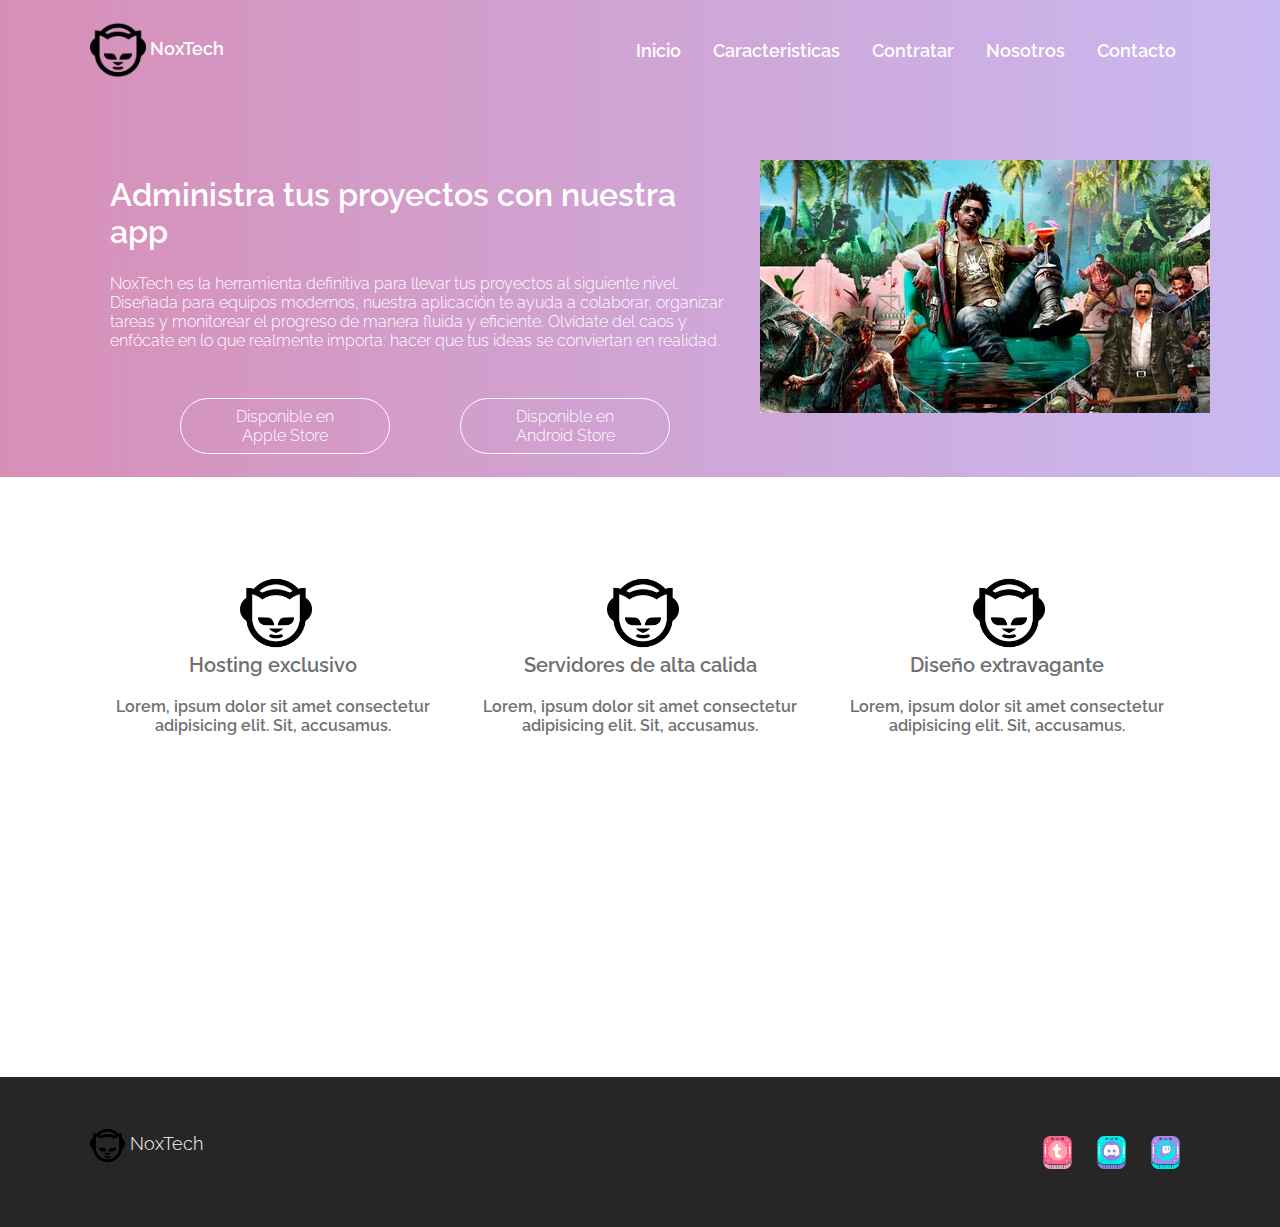
<file: proyecto/index.html>
<!DOCTYPE html>
<html lang="en">

<head>
    <meta charset="UTF-8">
    <meta name="viewport" content="width=device-width, initial-scale=1.0">
    <title> NoxTech</title>
    <link rel="stylesheet" href="style.css">
</head>

<body>

    <body>
        <div id="top">
            <header>
                <!-- logo + empresa -->
                <a href="index.html">
                    <img src="img/napster.png">
                    NoxTech
                </a>
                <!-- barra de navegación -->
                <nav>
                    <a href="index.html">Inicio</a>
                    <a href="Caracteristicas.html">Caracteristicas</a>
                    <a href="contratar.html">Contratar</a>
                    <a href="nosotros.html">Nosotros</a>
                    <a href="contacto.html">Contacto</a>
                </nav>
            </header>

            <section id="heroIndex">
                <article>
                    <h1>Administra tus proyectos con nuestra app</h1>
                    <p>
                       NoxTech es la herramienta definitiva para llevar tus proyectos al siguiente nivel. Diseñada para equipos modernos, nuestra aplicación te ayuda a colaborar, organizar tareas y monitorear el progreso de manera fluida y eficiente. Olvídate del caos y enfócate en lo que realmente importa: hacer que tus ideas se conviertan en realidad.
                    </p>

                    <a href="#">
                        Disponible en <br>
                        <span class="fa-brands fa-apple"></span>
                        Apple Store
                    </a>
                    <a href="#">
                        Disponible en <br>
                        <span class="fa-brands fa-google-play"></span>
                        Android Store
                    </a>

                </article>
                <br>
                <div>
                    <img src="img/450_1000.webp">
                </div>
            </section>
        </div>

        <main>
            <!-- contenido -->
            <div id="heroImg">
                <div>
                    <img src="img/napster.png" alt="">
                    <h2>Hosting exclusivo</h2>
                    <p>Lorem, ipsum dolor sit amet consectetur adipisicing elit. Sit, accusamus.</p>
                </div>
                <div>
                    <img src="img/napster.png" alt="">
                    <h2>Servidores de alta calida</h2>
                    <p>Lorem, ipsum dolor sit amet consectetur adipisicing elit. Sit, accusamus.</p>
                </div>
                <div>
                    <img src="img/napster.png" alt="">
                    <h2>Diseño extravagante</h2>
                    <p>Lorem, ipsum dolor sit amet consectetur adipisicing elit. Sit, accusamus.</p>
                </div>
            </div>
        </main>


        <div id="bottom">
            <footer>
                <!-- logo + empresa -->
                <a href="index.html">
                    <img src="img/napster.png">
                    NoxTech
                </a>
                <!-- links a redes sociales -->
                <div id="redes">
                    <a href="#">
                        <img src="img/TIK TOK.png">
                    </a>
                    <a href="#">
                        <img src="img/discordia.png">
                    </a>
                    <a href="#">
                        <img src="img/TWCHIT.png">
                    </a>
                </div>
            </footer>
        </div>
    </body>

</html>
</body>

</html>
</file>
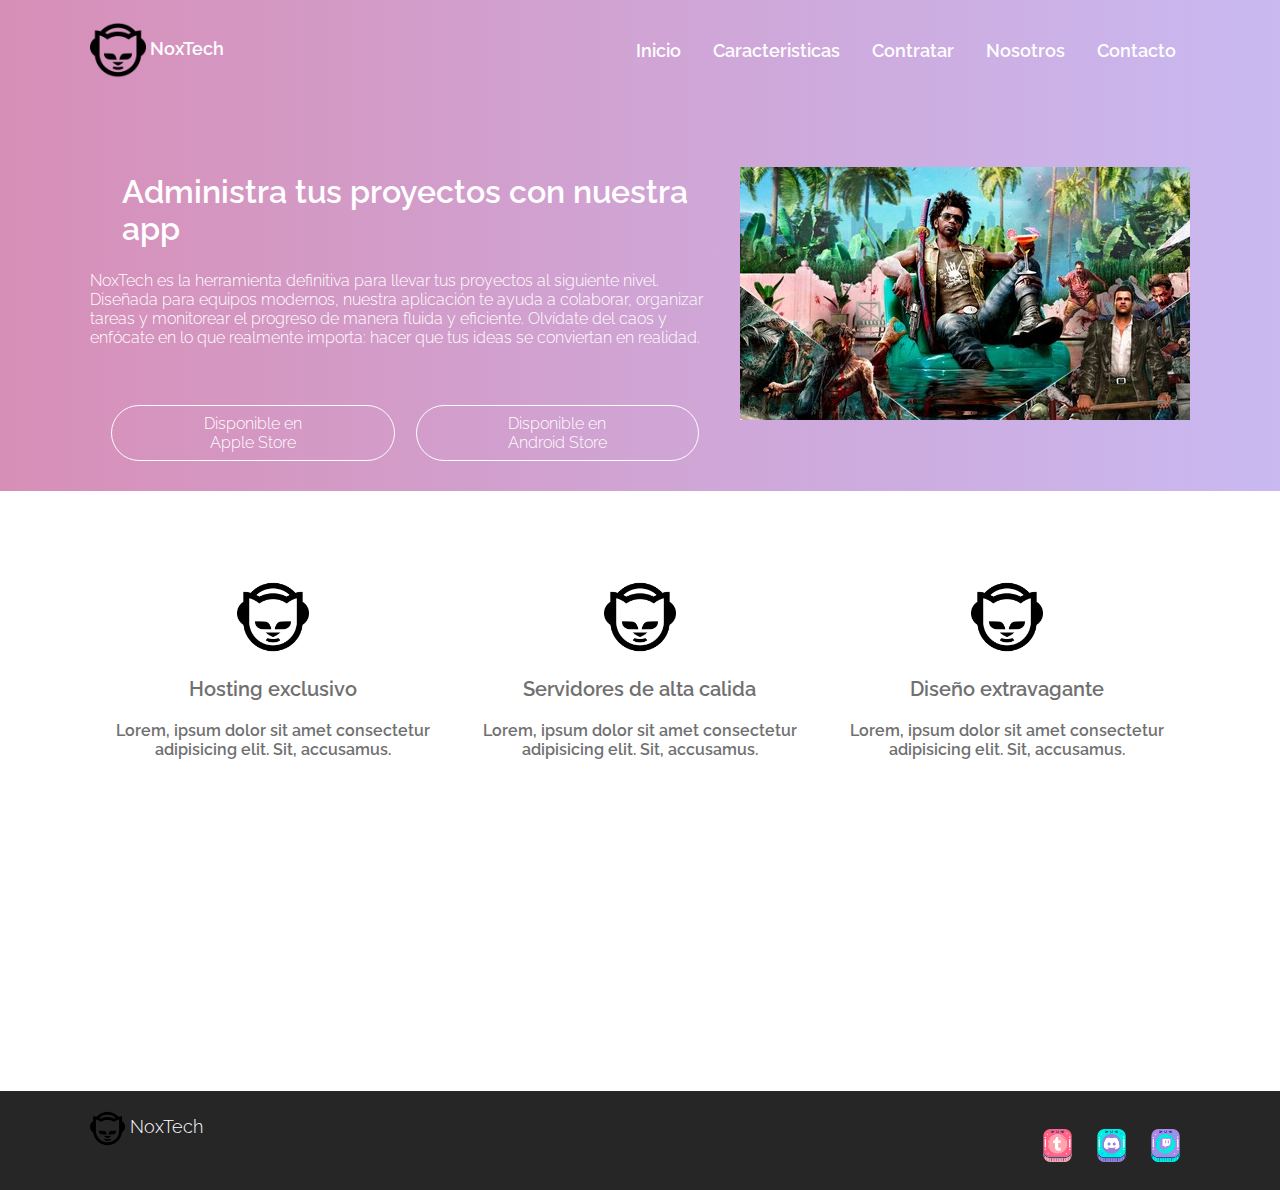
<file: proyecto 4 con js/proyecto con js/index.html>
<!DOCTYPE html>
<html lang="en">

<head>
    <meta charset="UTF-8">
    <meta name="viewport" content="width=device-width, initial-scale=1.0">
    <title> NoxTech</title>
    <link rel="stylesheet" href="style.css">
</head>
    <body>
        <div id="top">
            <header>
                <!-- logo + empresa -->
                <a href="index.html">
                    <img src="img/napster.png">
                    NoxTech
                </a>
                <!-- barra de navegación -->
                <nav>
                    <a href="index.html">Inicio</a>
                    <a href="Caracteristicas.html">Caracteristicas</a>
                    <a href="contratar.html">Contratar</a>
                    <a href="nosotros.html">Nosotros</a>
                    <a href="contacto.html">Contacto</a>
                </nav>
            </header>

            <section id="heroIndex">
                <article>
                    <h1>Administra tus proyectos con nuestra app</h1>
                    <p>
                       NoxTech es la herramienta definitiva para llevar tus proyectos al siguiente nivel. Diseñada para equipos modernos, nuestra aplicación te ayuda a colaborar, organizar tareas y monitorear el progreso de manera fluida y eficiente. Olvídate del caos y enfócate en lo que realmente importa: hacer que tus ideas se conviertan en realidad.
                    </p>

                    <a href="#">
                        Disponible en <br>
                        <span class="fa-brands fa-apple"></span>
                        Apple Store
                    </a>
                    <a href="#">
                        Disponible en <br>
                        <span class="fa-brands fa-google-play"></span>
                        Android Store
                    </a>

                </article>
                <br>
                <div>
                    <img src="img/450_1000.webp">
                </div>
            </section>
        </div>

        <main>
            <!-- contenido -->
            <div id="heroImg">
                <div>
                    <img src="img/napster.png" alt="">
                    <h2>Hosting exclusivo</h2>
                    <p>Lorem, ipsum dolor sit amet consectetur adipisicing elit. Sit, accusamus.</p>
                </div>
                <div>
                    <img src="img/napster.png" alt="">
                    <h2>Servidores de alta calida</h2>
                    <p>Lorem, ipsum dolor sit amet consectetur adipisicing elit. Sit, accusamus.</p>
                </div>
                <div>
                    <img src="img/napster.png" alt="">
                    <h2>Diseño extravagante</h2>
                    <p>Lorem, ipsum dolor sit amet consectetur adipisicing elit. Sit, accusamus.</p>
                </div>
            </div>
        </main>


        <div id="bottom">
            <footer>
                <!-- logo + empresa -->
                <a href="index.html">
                    <img src="img/napster.png">
                    NoxTech
                </a>
                <!-- links a redes sociales -->
                <div id="redes">
                    <a href="#">
                        <img src="img/TIK TOK.png">
                    </a>
                    <a href="#">
                        <img src="img/discordia.png">
                    </a>
                    <a href="#">
                        <img src="img/TWCHIT.png">
                    </a>
                </div>
            </footer>
        </div>
    </body>

</html>
</body>

</html>
</file>
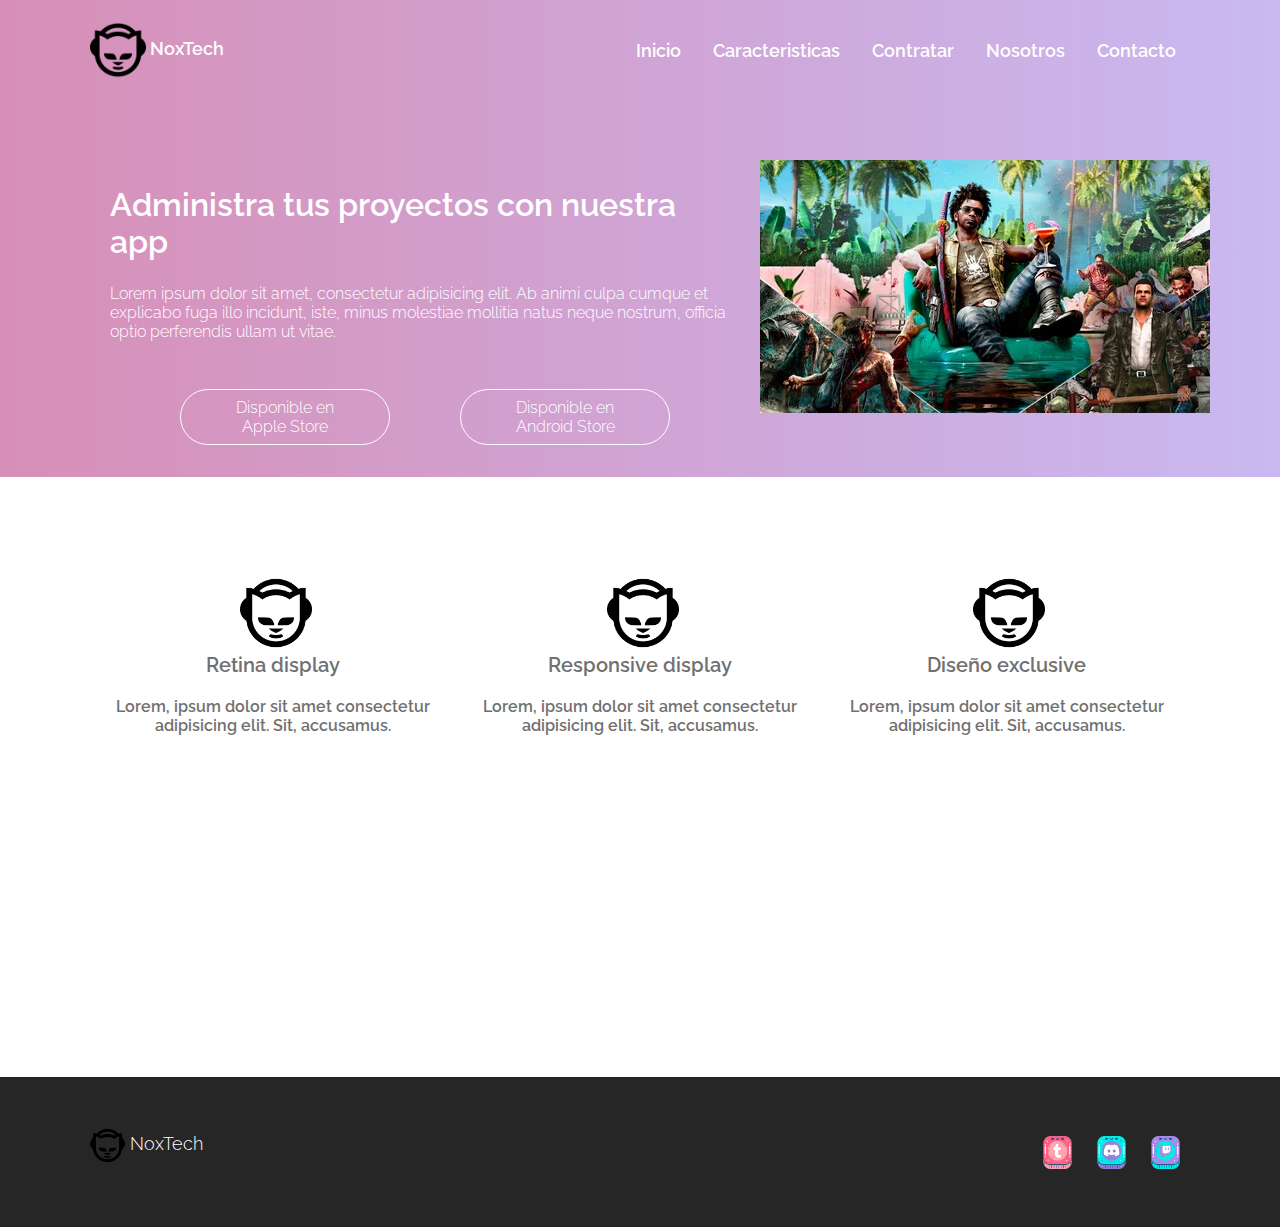
<file: aplicacion wed cliente/aplicacion wed cliente (2)/aplicacion wed cliente/aplicacion wed cliente/poryecto/index.html>
<!DOCTYPE html>
<html lang="en">

<head>
    <meta charset="UTF-8">
    <meta name="viewport" content="width=device-width, initial-scale=1.0">
    <title>Document</title>
    <link rel="stylesheet" href="style.css">
</head>

<body>

    <body>
        <div id="top">
            <header>
                <!-- logo + empresa -->
                <a href="index.html">
                    <img src="img/napster.png">
                    NoxTech
                </a>
                <!-- barra de navegación -->
                <nav>
                    <a href="index.html">Inicio</a>
                    <a href="Caracteristicas.html">Caracteristicas</a>
                    <a href="contratar.html">Contratar</a>
                    <a href="nosotros.html">Nosotros</a>
                    <a href="contacto.html">Contacto</a>
                </nav>
            </header>

            <section id="heroIndex">
                <article>
                    <h1>Administra tus proyectos con nuestra app</h1>
                    <p>
                        Lorem ipsum dolor sit amet, consectetur adipisicing elit. Ab animi culpa cumque et explicabo
                        fuga
                        illo incidunt, iste, minus molestiae mollitia natus neque nostrum, officia optio perferendis
                        ullam
                        ut vitae.
                    </p>

                    <a href="#">
                        Disponible en <br>
                        <span class="fa-brands fa-apple"></span>
                        Apple Store
                    </a>
                    <a href="#">
                        Disponible en <br>
                        <span class="fa-brands fa-google-play"></span>
                        Android Store
                    </a>

                </article>
                <br>
                <div>
                    <img src="img/450_1000.webp">
                </div>
            </section>
        </div>

        <main>
            <!-- contenido -->
            <div id="heroImg">
                <div>
                    <img src="img/napster.png" alt="">
                    <h2>Retina display</h2>
                    <p>Lorem, ipsum dolor sit amet consectetur adipisicing elit. Sit, accusamus.</p>
                </div>
                <div>
                    <img src="img/napster.png" alt="">
                    <h2>Responsive display</h2>
                    <p>Lorem, ipsum dolor sit amet consectetur adipisicing elit. Sit, accusamus.</p>
                </div>
                <div>
                    <img src="img/napster.png" alt="">
                    <h2>Diseño exclusive </h2>
                    <p>Lorem, ipsum dolor sit amet consectetur adipisicing elit. Sit, accusamus.</p>
                </div>
            </div>
        </main>


        <div id="bottom">
            <footer>
                <!-- logo + empresa -->
                <a href="index.html">
                    <img src="img/napster.png">
                    NoxTech
                </a>
                <!-- links a redes sociales -->
                <div id="redes">
                    <a href="#">
                        <img src="img/TIK TOK.png">
                    </a>
                    <a href="#">
                        <img src="img/discordia.png">
                    </a>
                    <a href="#">
                        <img src="img/TWCHIT.png">
                    </a>
                </div>
            </footer>
        </div>
    </body>

</html>
</body>

</html>
</file>
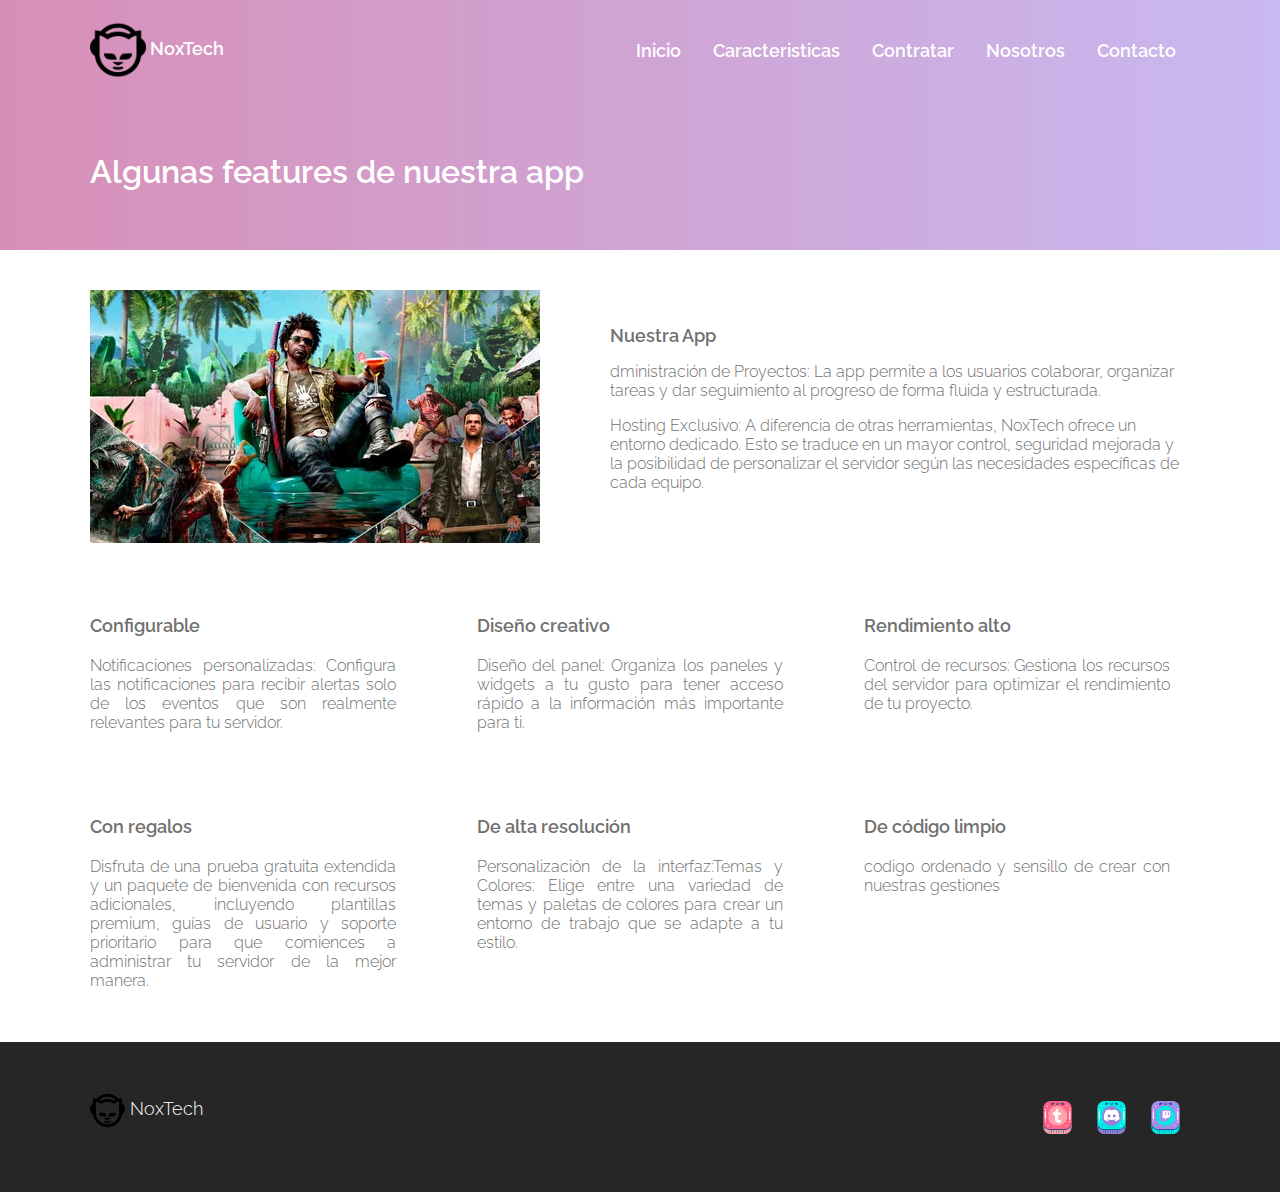
<file: proyecto/Caracteristicas.html>
<!DOCTYPE html>
<html lang="en">

<head>
    <meta charset="UTF-8">
    <meta name="viewport" content="width=device-width, initial-scale=1.0">
    <title>NoxTech</title>
    <link rel="stylesheet" href="style.css">
</head>

<body>

    <body>
        <div id="top">
            <header>
                <!-- logo + empresa -->
                <a href="index.html">
                    <img src="img/napster.png">
                    NoxTech
                </a>
                <!-- barra de navegación -->
                <nav>
                    <a href="index.html">Inicio</a>
                    <a href="Caracteristicas.html">Caracteristicas</a>
                    <a href="contratar.html">Contratar</a>
                    <a href="nosotros.html">Nosotros</a>
                    <a href="contacto.html">Contacto</a>
                </nav>
            </header>

            <h1>Algunas features de nuestra app</h1>
            <!-- fin fondo con gradiente -->
        </div>

        <main>
            <!-- contenido -->
            <section id="app">
                <img src="img/450_1000.webp">
                <article>
                    <h2>Nuestra App</h2>
                    <p>
                        dministración de Proyectos: La app permite a los usuarios colaborar, organizar tareas y dar seguimiento al progreso de forma fluida y estructurada.
                    </p>
                    <p>
                        Hosting Exclusivo: A diferencia de otras herramientas, NoxTech ofrece un entorno dedicado. Esto se traduce en un mayor control, seguridad mejorada y la posibilidad de personalizar el servidor según las necesidades específicas de cada equipo.
                    </p>
                </article>
            </section>
            <section id="caracteristicas">
                <article>
                    <h2>Configurable</h2>
                    <p>
                        Notificaciones personalizadas: Configura las notificaciones para recibir alertas solo de los eventos que son realmente relevantes para tu servidor.
                    </p>
                </article>
                <article>
                    <h2>
               
                        Diseño creativo
                    </h2>
                    <p>
                      Diseño del panel: Organiza los paneles y widgets a tu gusto para tener acceso rápido a la información más importante para ti.
                    </p>
                </article>
                <article>
                    <h2>Rendimiento alto</h2>
                    <p>
                       Control de recursos: Gestiona los recursos del servidor para optimizar el rendimiento de tu proyecto.
                    </p>
                </article>
                <article>
                    <h2>
                 
                        Con regalos
                    </h2>
                    <p>
                       Disfruta de una prueba gratuita extendida y un paquete de bienvenida con recursos adicionales, incluyendo plantillas premium, guías de usuario y soporte prioritario para que comiences a administrar tu servidor de la mejor manera.
                    </p>
                </article>
                <article>
                    <h2>
                
                        De alta resolución
                    </h2>
                    <p>Personalización de la interfaz:Temas y Colores: Elige entre una variedad de temas y paletas de colores para crear un entorno de trabajo que se adapte a tu estilo.
                    </p>
                </article>
                <article>
                    <h2>De código limpio</h2>
                    <p>
                        codigo ordenado y sensillo de crear con nuestras gestiones
                    </p>
                </article>

            </section>

        </main>
        <div id="bottom">
            <footer>
                <!-- logo + empresa -->
                <a href="index.html">
                    <img src="img/napster.png">
                    NoxTech
                </a>
                <!-- links a redes sociales -->
                <div id="redes">
                    <a href="#">
                        <img src="img/TIK TOK.png">
                    </a>
                    <a href="#">
                        <img src="img/discordia.png">
                    </a>
                    <a href="#">
                        <img src="img/TWCHIT.png">
                    </a>
                </div>
            </footer>
        </div>
    </body>

</html>
</file>
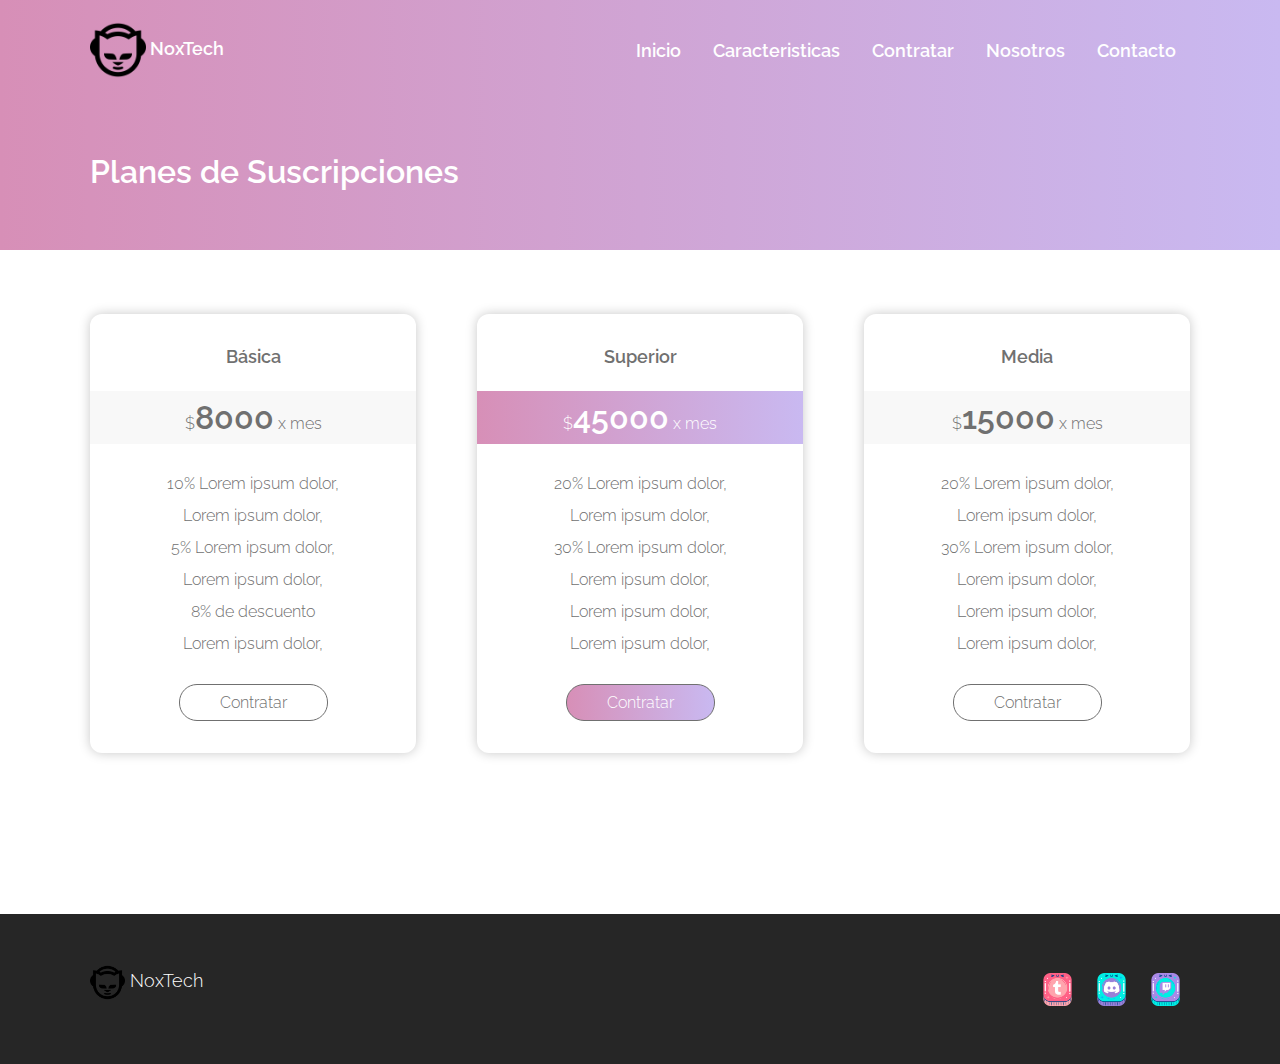
<file: proyecto/contratar.html>
<!DOCTYPE html>
<html lang="en">

<head>
    <meta charset="UTF-8">
    <meta name="viewport" content="width=device-width, initial-scale=1.0">
    <title>Document</title>
    <link rel="stylesheet" href="style.css">
</head>

<body>

    <body>
        <div id="top">
            <header>
                <!-- logo + empresa -->
                <a href="index.html">
                    <img src="img/napster.png">
                    NoxTech
                </a>
                <!-- barra de navegación -->
                <nav>
                    <a href="index.html">Inicio</a>
                    <a href="Caracteristicas.html">Caracteristicas</a>
                    <a href="contratar.html">Contratar</a>
                    <a href="nosotros.html">Nosotros</a>
                    <a href="contacto.html">Contacto</a>
                </nav>
            </header>

            <h1>Planes de Suscripciones </h1>
            <!-- fin fondo con gradiente -->
        </div>

        <main>
            <!-- contenido -->
            <section id="contratar">
                <article>
                    <h2>Básica</h2>
                    <div>$<span>8000</span> x mes</div>
                    <ul>
                        <li>10% Lorem ipsum dolor,</li>
                        <li> Lorem ipsum dolor,</li>
                        <li>5%  Lorem ipsum dolor,</li>
                        <li> Lorem ipsum dolor,</li>
                        <li>8% de descuento</li>
                        <li> Lorem ipsum dolor,</li>
                    </ul>
                    <a href="#">Contratar</a>
                </article>
                <article>
                    <h2>Superior</h2>
                    <div class="cta">$<span>45000</span> x mes</div>
                    <ul>
                        <li>20%  Lorem ipsum dolor,</li>
                        <li> Lorem ipsum dolor,</li>
                        <li>30%  Lorem ipsum dolor,</li>
                        <li> Lorem ipsum dolor,</li>
                        <li> Lorem ipsum dolor,</li>
                        <li> Lorem ipsum dolor,</li>
                    </ul>
                    <a class="cta" href="#">Contratar</a>
                </article>
                <article>
                    <h2>Media</h2>
                    <div>$<span>15000</span> x mes</div>
                    <ul>
                        <li>20%  Lorem ipsum dolor,</li>
                        <li> Lorem ipsum dolor,</li>
                        <li>30%  Lorem ipsum dolor,</li>
                        <li> Lorem ipsum dolor,</li>
                        <li> Lorem ipsum dolor,</li>
                        <li> Lorem ipsum dolor,</li>
                    </ul>
                    <a href="#">Contratar</a>
                </article>

            </section>


        </main>
        <div id="bottom">
            <footer>
                <!-- logo + empresa -->
                <a href="index.html">
                    <img src="img/napster.png">
                    NoxTech
                </a>
                <!-- links a redes sociales -->
                <div id="redes">
                    <a href="#">
                        <img src="img/TIK TOK.png">
                    </a>
                    <a href="#">
                        <img src="img/discordia.png">
                    </a>
                    <a href="#">
                        <img src="img/TWCHIT.png">
                    </a>
                </div>
            </footer>
        </div>
    </body>

</html>
</file>
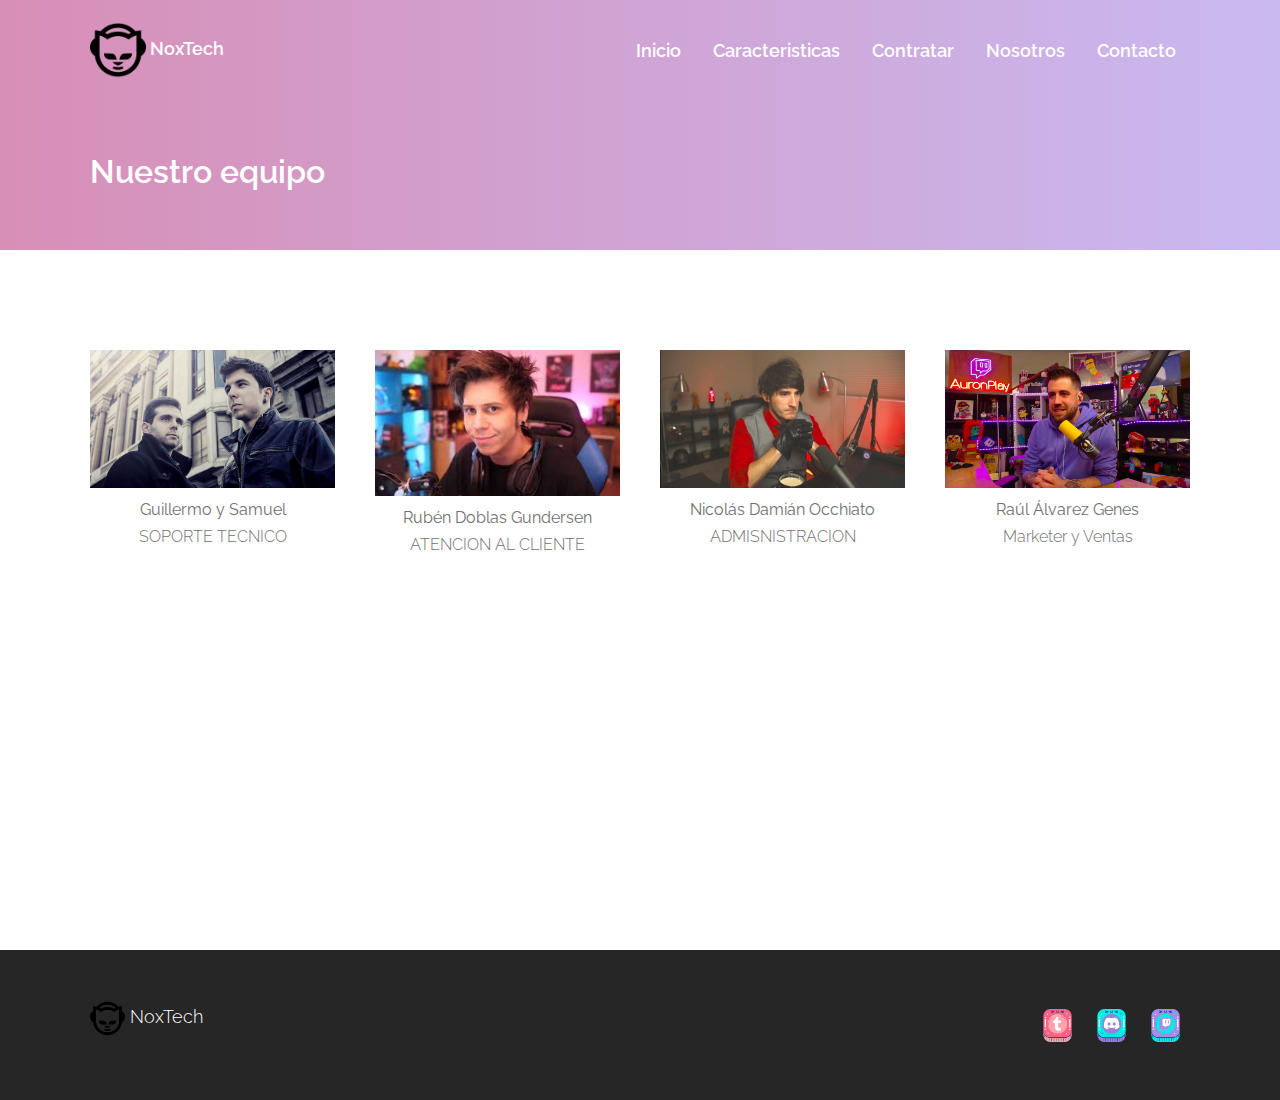
<file: proyecto/nosotros.html>
<!DOCTYPE html>
<html lang="en">

<head>
    <meta charset="UTF-8">
    <meta name="viewport" content="width=device-width, initial-scale=1.0">
    <title> NoxTech</title>
    <link rel="stylesheet" href="style.css">
</head>

<body>

    <body>
        <div id="top">
            <header>
                <!-- logo + empresa -->
                <a href="index.html">
                    <img src="img/napster.png">
                    NoxTech
                </a>
                <!-- barra de navegación -->
                <nav>
                    <a href="index.html">Inicio</a>
                    <a href="Caracteristicas.html">Caracteristicas</a>
                    <a href="contratar.html">Contratar</a>
                    <a href="nosotros.html">Nosotros</a>
                    <a href="contacto.html">Contacto</a>
                </nav>
            </header>

            <h1>Nuestro equipo</h1>
            <!-- fin fondo con gradiente -->
        </div>

        <main>
            <!-- contenido -->

            <section id="nosotros">
                <article>
                    <img src="img/Wigetta.webp">
                    <strong>Guillermo y Samuel</strong>
                    SOPORTE TECNICO
                </article>
                <article>
                    <img src="img/RUBIUS.jpeg">
                    <strong>Rubén Doblas Gundersen</strong>
                    ATENCION AL CLIENTE
                </article>
                <article>
                    <img src="img/LUZU.jpg_large">
                    <strong>Nicolás Damián Occhiato</strong>
                    ADMISNISTRACION
                </article>
                <article>
                    <img src="img/auronplay-2976168.webp">
                    <strong>Raúl Álvarez Genes</strong>
                    Marketer y Ventas
                </article>
            </section>


        </main>
        <div id="bottom">
            <footer>
                <!-- logo + empresa -->
                <a href="index.html">
                    <img src="img/napster.png">
                     NoxTech
                </a>
                <!-- links a redes sociales -->
                <div id="redes">
                    <a href="#">
                        <img src="img/TIK TOK.png">
                    </a>
                    <a href="#">
                        <img src="img/discordia.png">
                    </a>
                    <a href="#">
                        <img src="img/TWCHIT.png">
                    </a>
                </div>
            </footer>
        </div>
    </body>

</html>
</file>
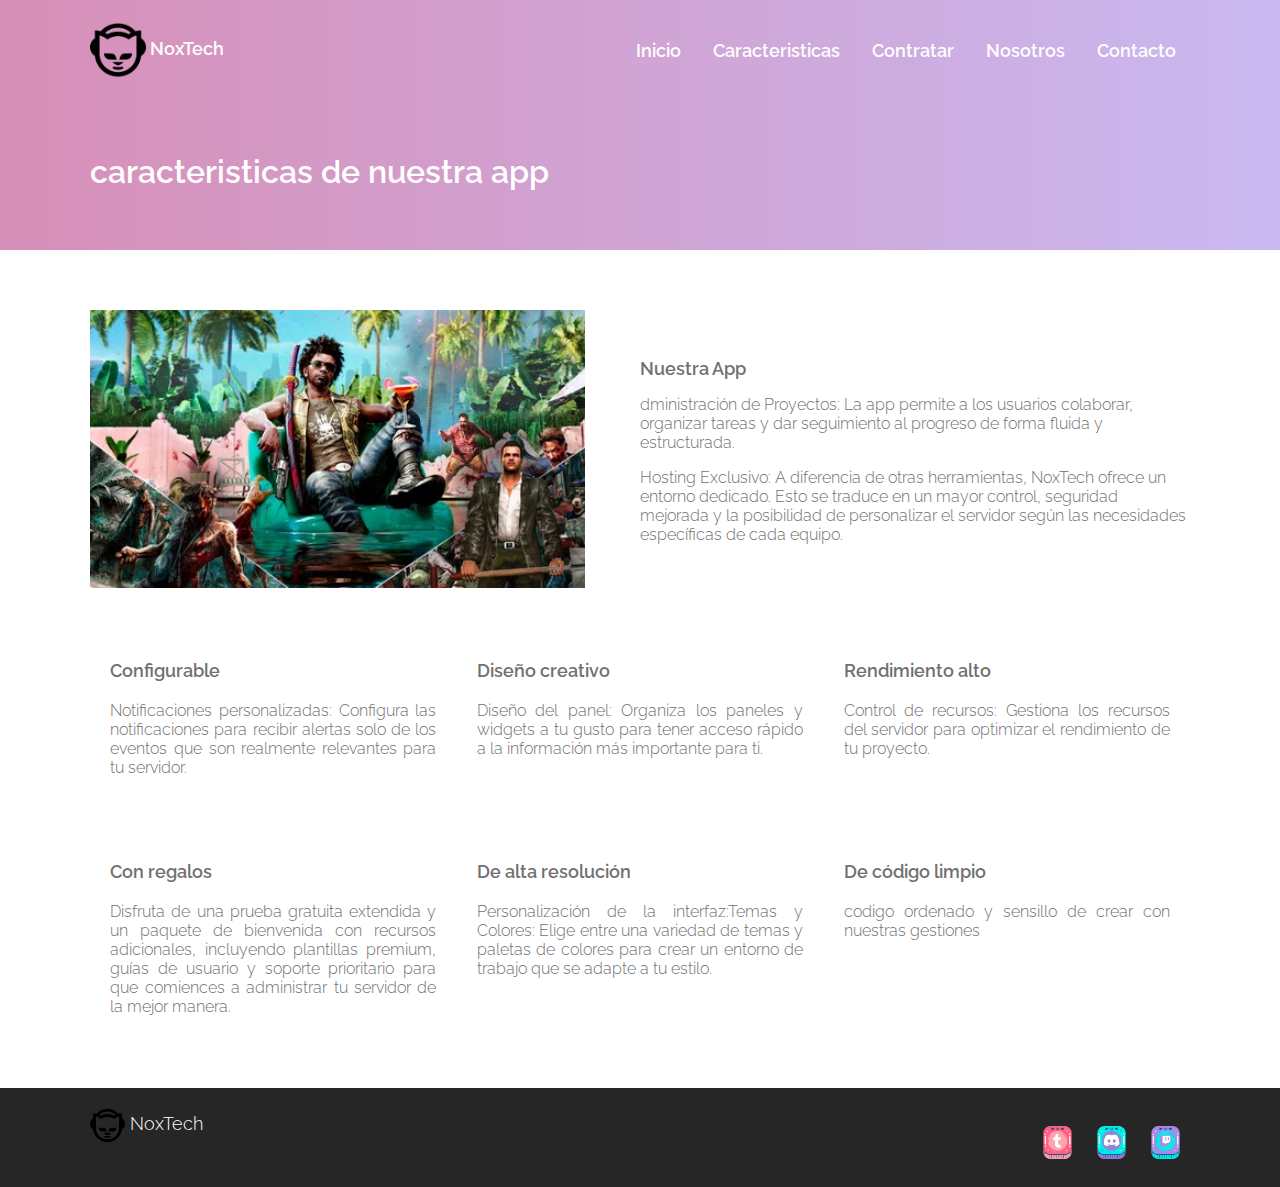
<file: proyecto 4 con js/proyecto con js/Caracteristicas.html>
<!DOCTYPE html>
<html lang="en">

<head>
    <meta charset="UTF-8">
    <meta name="viewport" content="width=device-width, initial-scale=1.0">
    <title>NoxTech</title>
    <link rel="stylesheet" href="style.css">
</head>

<body>

    <body>
        <div id="top">
            <header>
                <!-- logo + empresa -->
                <a href="index.html">
                    <img src="img/napster.png">
                    NoxTech
                </a>
                <!-- barra de navegación -->
                <nav>
                    <a href="index.html">Inicio</a>
                    <a href="Caracteristicas.html">Caracteristicas</a>
                    <a href="contratar.html">Contratar</a>
                    <a href="nosotros.html">Nosotros</a>
                    <a href="contacto.html">Contacto</a>
                </nav>
            </header>

            <h1>caracteristicas de nuestra app</h1>
            <!-- fin fondo con gradiente -->
        </div>

        <main>
            <!-- contenido -->
            <section id="app">
                <img src="img/450_1000.webp">
                <article>
                    <h2>Nuestra App</h2>
                    <p>
                        dministración de Proyectos: La app permite a los usuarios colaborar, organizar tareas y dar seguimiento al progreso de forma fluida y estructurada.
                    </p>
                    <p>
                        Hosting Exclusivo: A diferencia de otras herramientas, NoxTech ofrece un entorno dedicado. Esto se traduce en un mayor control, seguridad mejorada y la posibilidad de personalizar el servidor según las necesidades específicas de cada equipo.
                    </p>
                </article>
            </section>
            <section id="caracteristicas">
                <article>
                    <h2>Configurable</h2>
                    <p>
                        Notificaciones personalizadas: Configura las notificaciones para recibir alertas solo de los eventos que son realmente relevantes para tu servidor.
                    </p>
                </article>
                <article>
                    <h2>
               
                        Diseño creativo
                    </h2>
                    <p>
                      Diseño del panel: Organiza los paneles y widgets a tu gusto para tener acceso rápido a la información más importante para ti.
                    </p>
                </article>
                <article>
                    <h2>Rendimiento alto</h2>
                    <p>
                       Control de recursos: Gestiona los recursos del servidor para optimizar el rendimiento de tu proyecto.
                    </p>
                </article>
                <article>
                    <h2>
                 
                        Con regalos
                    </h2>
                    <p>
                       Disfruta de una prueba gratuita extendida y un paquete de bienvenida con recursos adicionales, incluyendo plantillas premium, guías de usuario y soporte prioritario para que comiences a administrar tu servidor de la mejor manera.
                    </p>
                </article>
                <article>
                    <h2>
                
                        De alta resolución
                    </h2>
                    <p>Personalización de la interfaz:Temas y Colores: Elige entre una variedad de temas y paletas de colores para crear un entorno de trabajo que se adapte a tu estilo.
                    </p>
                </article>
                <article>
                    <h2>De código limpio</h2>
                    <p>
                        codigo ordenado y sensillo de crear con nuestras gestiones
                    </p>
                </article>

            </section>

        </main>
        <div id="bottom">
            <footer>
                <!-- logo + empresa -->
                <a href="index.html">
                    <img src="img/napster.png">
                    NoxTech
                </a>
                <!-- links a redes sociales -->
                <div id="redes">
                    <a href="#">
                        <img src="img/TIK TOK.png">
                    </a>
                    <a href="#">
                        <img src="img/discordia.png">
                    </a>
                    <a href="#">
                        <img src="img/TWCHIT.png">
                    </a>
                </div>
            </footer>
        </div>
    </body>

</html>
</file>
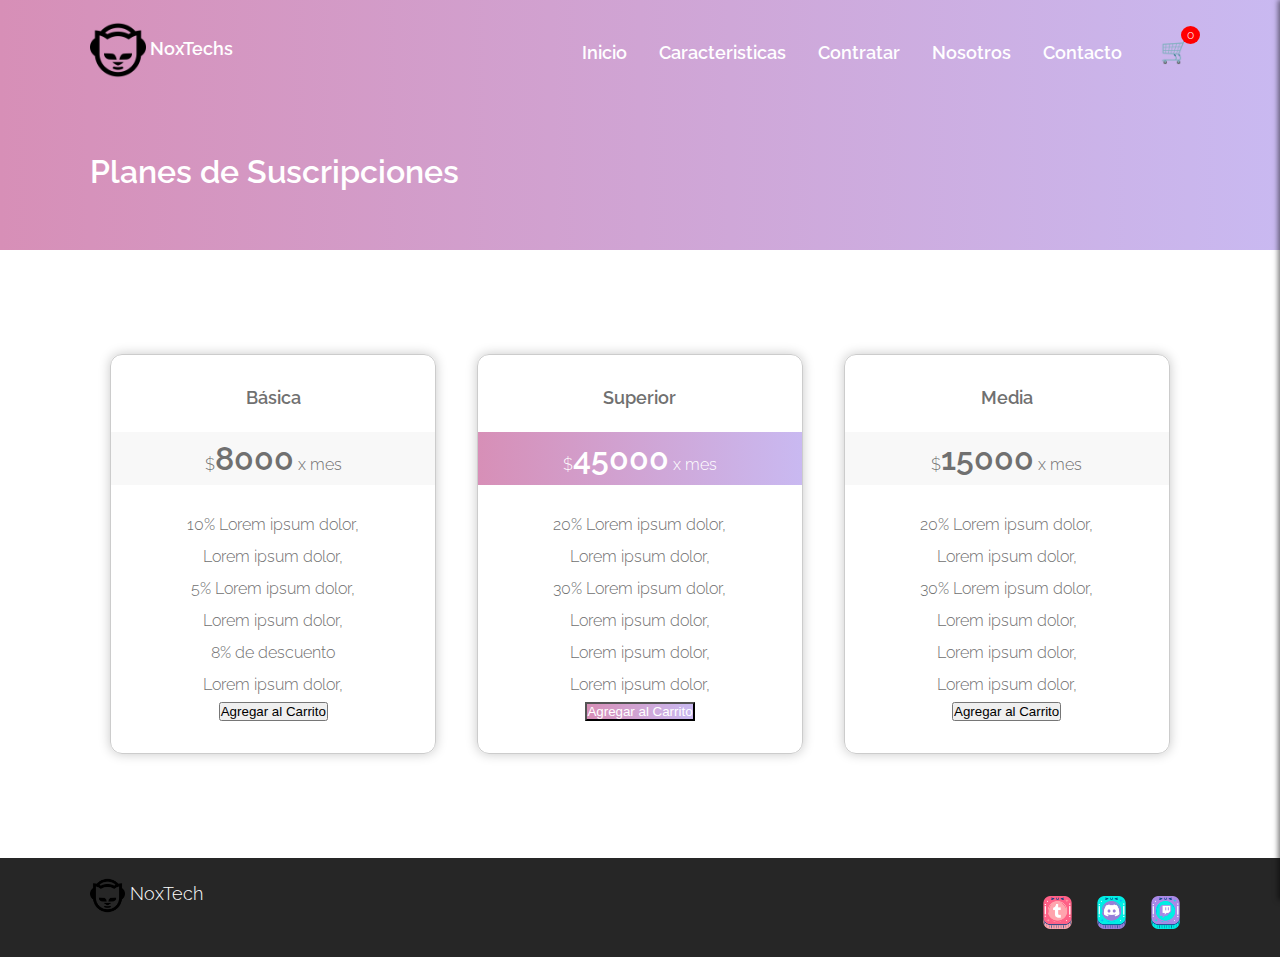
<file: proyecto 4 con js/proyecto con js/contratar.html>
<!DOCTYPE html>
<html lang="en">

<head>
    <meta charset="UTF-8">
    <meta name="viewport" content="width=device-width, initial-scale=1.0">
    <title>Planes de Suscripción - NoxTechs</title>
    <link rel="stylesheet" href="style.css">
</head>

<body>
    <div id="top">
        <header>
            <a href="index.html">
                <img src="img/napster.png">
                NoxTechs
            </a>
            <nav>
                <a href="index.html">Inicio</a>
                <a href="Caracteristicas.html">Caracteristicas</a>
                <a href="contratar.html">Contratar</a>
                <a href="nosotros.html">Nosotros</a>
                <a href="contacto.html">Contacto</a>

                <div id="carrito-icono-container">
                    <span id="carrito-icono" title="Ver Carrito">🛒</span>
                    <span id="contador-carrito">0</span>
                </div>
            </nav>

        </header>

        <h1>Planes de Suscripciones </h1>

    </div>

    <main>
        <section id="contratar">

            <article class="producto-card">
                <h2>Básica</h2>
                <div data-nombre="Plan Básica" data-precio="8000">$<span>8000</span> x mes</div>
                <ul>
                    <li>10% Lorem ipsum dolor,</li>
                    <li> Lorem ipsum dolor,</li>
                    <li>5% Lorem ipsum dolor,</li>
                    <li> Lorem ipsum dolor,</li>
                    <li>8% de descuento</li>
                    <li> Lorem ipsum dolor,</li>
                </ul>
                <button class="agregar-carrito">Agregar al Carrito</button>
            </article>

            <article class="producto-card">
                <h2>Superior</h2>
                <div data-nombre="Plan Superior" data-precio="45000" class="cta">$<span>45000</span> x mes</div>
                <ul>
                    <li>20% Lorem ipsum dolor,</li>
                    <li> Lorem ipsum dolor,</li>
                    <li>30% Lorem ipsum dolor,</li>
                    <li> Lorem ipsum dolor,</li>
                    <li> Lorem ipsum dolor,</li>
                    <li> Lorem ipsum dolor,</li>
                </ul>
                <button class="agregar-carrito cta">Agregar al Carrito</button>
            </article>

            <article class="producto-card">
                <h2>Media</h2>
                <div data-nombre="Plan Media 1" data-precio="15000">$<span>15000</span> x mes</div>
                <ul>
                    <li>20% Lorem ipsum dolor,</li>
                    <li> Lorem ipsum dolor,</li>
                    <li>30% Lorem ipsum dolor,</li>
                    <li> Lorem ipsum dolor,</li>
                    <li> Lorem ipsum dolor,</li>
                    <li> Lorem ipsum dolor,</li>
                </ul>
                <button class="agregar-carrito">Agregar al Carrito</button>
            </article>

        </section>


    </main>
    <div id="bottom">
        <footer>
            <a href="index.html">
                <img src="img/napster.png">
                NoxTech
            </a>
            <div id="redes">
                <a href="#">
                    <img src="img/TIK TOK.png">
                </a>
                <a href="#">
                    <img src="img/discordia.png">
                </a>
                <a href="#">
                    <img src="img/TWCHIT.png">
                </a>
            </div>
        </footer>
    </div>

    <div id="panel-carrito">
        <h3>Carrito de Compras</h3>
        <ul id="lista-carrito">
        </ul>
        <hr>
        <h4>Total: $<span id="total-carrito">0.00</span></h4>
        <button id="comprar-btn">Finalizar Compra</button>
        <button id="cerrar-carrito-btn" style="margin-top: 10px;">Cerrar</button>
    </div>


    <script>
        // Array global para almacenar los ítems del carrito
        let carrito = [];

        // 1. SELECTORES DE ELEMENTOS DEL DOM
        const contadorCarrito = document.getElementById('contador-carrito');
        const listaCarrito = document.getElementById('lista-carrito');
        const totalCarrito = document.getElementById('total-carrito');
        const panelCarrito = document.getElementById('panel-carrito');
        const botonCerrarCarrito = document.getElementById('cerrar-carrito-btn');
        const iconoCarrito = document.getElementById('carrito-icono');
        const botonesAgregar = document.querySelectorAll('.agregar-carrito');

        // 2. FUNCIÓN PARA ACTUALIZAR EL HTML DEL CARRITO
        function actualizarCarritoDOM() {
            // A. Limpiar la lista actual
            listaCarrito.innerHTML = '';
            let total = 0;
            let totalItems = 0;

            // B. Iterar sobre el array 'carrito'
            carrito.forEach((item, index) => {
                // Sumar al total y al contador
                total += item.precio * item.cantidad;
                totalItems += item.cantidad;

                // Crear elemento de lista para el ítem
                const li = document.createElement('li');
                li.innerHTML = `
                    ${item.nombre} - ${item.cantidad}x ($${item.precio.toFixed(2)})
                    <button onclick="removerDelCarrito(${index})" style="margin-left: 10px; background: red; color: white; border: none; cursor: pointer;">X</button>
                `;
                listaCarrito.appendChild(li);
            });

            // C. Actualizar los marcadores (contador y total)
            contadorCarrito.textContent = totalItems;
            totalCarrito.textContent = total.toFixed(2);
        }

        // 3. FUNCIÓN PARA AGREGAR UN PLAN AL CARRITO
        function agregarAlCarrito(event) {
            // El botón está dentro de un <article> (la 'card' del producto)
            const article = event.target.closest('.producto-card');

            // Buscar el div que contiene el precio y los datos (asumiendo la estructura)
            const dataDiv = article.querySelector('div[data-nombre]');

            if (!dataDiv) {
                console.error("No se encontró el div con los atributos de datos.");
                return;
            }

            const nombre = dataDiv.dataset.nombre; // Lee el atributo data-nombre
            const precio = parseFloat(dataDiv.dataset.precio); // Lee el atributo data-precio

            // Verificar si el ítem ya existe en el carrito
            const itemExistente = carrito.find(item => item.nombre === nombre);

            if (itemExistente) {
                // Si existe, solo incrementa la cantidad
                itemExistente.cantidad++;
            } else {
                // Si no existe, agregarlo como nuevo ítem
                carrito.push({
                    nombre: nombre,
                    precio: precio,
                    cantidad: 1
                });
            }

            // Actualizar la vista del carrito
            actualizarCarritoDOM();

            // Mostrar un mensaje de éxito (opcional)
            alert(`"${nombre}" agregado al carrito!`);

            // Abrir el panel del carrito
            panelCarrito.classList.add('visible');
        }

        // 4. FUNCIÓN PARA REMOVER UN PLAN DEL CARRITO (opcional pero muy útil)
        function removerDelCarrito(index) {
            // Reducir la cantidad o eliminar el ítem completamente
            if (carrito[index].cantidad > 1) {
                carrito[index].cantidad--;
            } else {
                carrito.splice(index, 1); // Elimina el ítem del array
            }
            actualizarCarritoDOM();
        }

        // 5. EVENT LISTENERS

        // Asignar la función 'agregarAlCarrito' a todos los botones 'Agregar al Carrito'
        botonesAgregar.forEach(button => {
            button.addEventListener('click', agregarAlCarrito);
        });

        // Mostrar/Ocultar el panel del carrito
        iconoCarrito.addEventListener('click', () => {
            panelCarrito.classList.toggle('visible');
        });

        botonCerrarCarrito.addEventListener('click', () => {
            panelCarrito.classList.remove('visible');
        });

        // Simular la acción de comprar (puedes enlazar esto a una pasarela de pago real)
        document.getElementById('comprar-btn').addEventListener('click', () => {
            if (carrito.length === 0) {
                alert("Tu carrito está vacío. Agrega planes antes de comprar.");
            } else {
                alert(`¡Compra finalizada! Total a pagar: $${totalCarrito.textContent}. Gracias por contratar con NoxTechs. te estaremos embiando la factura por gmail`);
                // Opcional: Vaciar el carrito después de la compra
                carrito = [];
                actualizarCarritoDOM();
                panelCarrito.classList.remove('visible');
            }
        });
    </script>
</body>

</html>
</file>
<file: proyecto/style.css>
@import url('https://fonts.googleapis.com/css2?family=Raleway:wght@300;400;600&display=swap');

* {
    margin: 0px;
    padding: 0px;
    box-sizing: border-box;
}

body {
    font-family: Raleway, sans-serif;
    font-size: 16px;
    font-weight: 300;
    color: #707070;
}

a {
    text-decoration: none;
}

h2 {
    font-size: 18px;
    font-weight: 600;
}

#top {
    min-height: 250px;
    background: rgb(215, 143, 183);
    background: linear-gradient(90deg, rgba(215, 143, 183, 1) 0%, rgba(201, 185, 241, 1) 100%);
}

header {
    width: 1100px;
    height: 100px;
    margin: auto;

    display: flex;
    justify-content: space-between;

    align-items: center;

}

header a img {
    width: 56px;
    vertical-align: middle;
}

header a {
    color: #FFF;
    font-size: 18px;
    font-weight: 600;
}

header nav a {
    padding: 14px;
}

#top h1 {
    width: 1100px;
    margin: 53px auto 0px auto;
    font-size: 32px;
    font-weight: 600;
    color: #fff;
}


/* ## heroIndex ## */
/* ## heroIndex ## */
#heroIndex {
    width: 1100px;
    margin: auto;
    display: flex;
    justify-content: space-between;
    align-items: center;
}

#heroIndex article {
    width: 630px;
    display: flex;
    flex-wrap: wrap;
    justify-content: space-evenly;
    margin: 20px;
}

#heroIndex article p {
    width: 100%;
    color: #fff;
    margin: 24px 0px 48px 0px;
}

#heroIndex img {
    margin: 60px 120px 60px 0px;
}

#heroIndex article a {
    color: #fff;
    text-align: center;
    border: 1px solid #fff;
    border-radius: 32px;
    padding: 8px 0px;
    width: 210px;
    display: inline-block;
    transition: 300ms;
}

#heroIndex article a:hover {
    background-color: #fff;
    color: rgb(215, 143, 183);
}

main {
    min-height: 600px;
}

/* ##  sección index ## */
/* ##  sección index ## */
#heroImg {
    width: 1100px;
    margin: auto;
    display: flex;
    justify-content: space-between;
}

#heroImg img {
    margin-top: 100px;
    width: 72px;
    margin-left: 150px;
}

#heroImg p {
    font-weight: 600;
    text-align: center;
}

#heroImg h2 {
    font-weight: 600;
    font-size: 20px;
    margin-bottom: 20px;
    text-align: center;
}

#bottom {
    background-color: #262626;
    height: 150px;
    display: flex;
    align-items: center;
}

/* ## sección nosotros ## */
/* ## sección nosotros ## */
#nosotros {
    width: 1100px;
    margin: auto;
    display: flex;
    justify-content: space-between;
    margin-top: 100px;
}

#nosotros article {
    text-align: center;
}

#nosotros article img {
    width: 245px;
}

#nosotros article strong {
    display: block;
    margin: 8px 0px;
}
/* ## sección caractetistivas ## */
/* ## sección caractetistivas ## */
#app {
    width: 1100px;
    margin: 40px auto;
    display: flex;
    align-items: center;
    justify-content: space-between;
}

#app article {
    width: 580px;
}

#app article p {
    margin: 16px 0px;
}

#caracteristicas {
    width: 1100px;
    margin: auto;

    display: flex;
    justify-content: space-between;
    flex-wrap: wrap;
}

#caracteristicas article {
    width: 326px;
    margin: 32px 0px;
}

#caracteristicas article img {
    vertical-align: middle;
    margin-right: 12px;
}

#caracteristicas p {
    text-align: justify;
    margin: 20px 20px 20px 0px;
}



/* ## sección contratar ## */
/* ## sección contratar ## */
#contratar {
    width: 1100px;
    margin: 64px auto 0 auto;
    display: flex;
    justify-content: space-between;
}

#contratar article {
    width: 326px;
    text-align: center;
    padding: 32px 0px;
    border-radius: 12px;
    /* box-shadow: ejeX  ejeY  blur  color */
    box-shadow: 0px 0px 12px #c8c8c8;
}

#contratar div {
    background-color: #f8f8f8;
    margin: 24px 0;
    padding: 8px 0px;
}

#contratar span {
    font-size: 32px;
    font-weight: 600;
}

#contratar li {
    list-style-type: none;
    line-height: 2;
}

#contratar a {
    padding: 8px 40px;
    border: 1px solid #707070;
    border-radius: 18px;
    display: inline-block;
    margin-top: 24px;
    color: #707070;
    transition: 300ms;
}

#contratar a:hover {
    background-color: #323232;
    color: #fff;
}

.cta {
    color: #fff !important;
    background: linear-gradient(90deg, rgba(215, 143, 183, 1) 0%, rgba(201, 185, 241, 1) 100%);
}



/* ##  footer ## */
/* ##  footer ## */
footer {
    width: 1100px;
    margin: auto;
    display: flex;
    justify-content: space-between;
}

footer img {
    width: 35px;
    vertical-align: middle;
}

footer a {
    color: #fff;
    font-size: 18px;
}

#redes a img {
    width: 33px;
    margin: 8px;
}
</file>
<file: proyecto 4 con js/proyecto con js/style.css>
@import url('https://fonts.googleapis.com/css2?family=Raleway:wght@300;400;600&display=swap');

* {
    margin: 0px;
    padding: 0px;
    box-sizing: border-box;
}

body {
    font-family: Raleway, sans-serif;
    font-size: 16px;
    font-weight: 300;
    color: #707070;
}

a {
    text-decoration: none;
}

h2 {
    font-size: 1.125rem;
    /* 18px */
    font-weight: 600;
}

#top {
    min-height: 250px;
    background: rgb(215, 143, 183);
    background: linear-gradient(90deg, rgba(215, 143, 183, 1) 0%, rgba(201, 185, 241, 1) 100%);
}

header {
    width: 90%;
    /* Ajuste a porcentaje */
    max-width: 1100px;
    height: 100px;
    margin: auto;
    display: flex;
    justify-content: space-between;
    align-items: center;
}

header a img {
    width: 56px;
    vertical-align: middle;

}

header a {
    color: #FFF;
    font-size: 1.125rem;
    /* 18px */
    font-weight: 600;
}

header nav a {
    padding: 14px;
}

#top h1 {
    width: 90%;
    /* Ajuste a porcentaje */
    max-width: 1100px;
    margin: 53px auto 0px auto;
    font-size: 2rem;
    /* 32px */
    font-weight: 600;
    color: #fff;
}


/* ## heroIndex ## */
#heroIndex {
    width: 90%;
    /* Ajuste a porcentaje */
    max-width: 1100px;
    margin: auto;
    display: flex;
    justify-content: space-between;
    align-items: center;
    flex-wrap: wrap;
    /* Para que se apilen en móvil */
}

#heroIndex article {
    width: 630px;
    max-width: 100%;
    /* Asegura que no se desborde */
    display: flex;
    flex-wrap: wrap;
    justify-content: space-evenly;
    margin: 20px 0;
    /* Ajuste de margen */
}

#heroIndex article p {
    width: 100%;
    color: #fff;
    margin: 1.5rem 0px 3rem 0px;
    /* 24px 0px 48px 0px */
}

#heroIndex img {
    max-width: 100%;
    /* Imágenes responsive */
    height: auto;
    margin: 60px 0;
    /* Ajuste de margen */
}

#heroIndex article a {
    color: #fff;
    text-align: center;
    border: 1px solid #fff;
    border-radius: 32px;
    padding: 0.5rem 0;
    /* 8px 0px */
    width: 45%;
    /* Ajuste para que quepan dos */
    min-width: 210px;
    display: inline-block;
    transition: 300ms;
    margin: 10px 0;
}

#heroIndex article a:hover {
    background-color: #fff;
    color: rgb(215, 143, 183);
}

main {
    min-height: 600px;
    padding: 20px 0;
}

/* ##  sección index ## */
#heroImg {
    width: 90%;
    /* Ajuste a porcentaje */
    max-width: 1100px;
    margin: 50px auto;
    /* Ajuste de margen */
    display: flex;
    justify-content: space-around;
    /* Cambiado a space-around */
    flex-wrap: wrap;
    /* Para que se apilen en móvil */
}

#heroImg>div {
    flex-basis: 30%;
    /* Para que quepan 3 en desktop */
    min-width: 250px;
    /* Asegura un mínimo en móvil */
    margin: 20px 0;
    text-align: center;
}

#heroImg img {
    margin-top: 0;
    width: 72px;
    margin-left: 0;
    /* Eliminado margen fijo */
}

#heroImg p {
    font-weight: 600;
    text-align: center;
}

#heroImg h2 {
    font-weight: 600;
    font-size: 1.25rem;
    /* 20px */
    margin: 20px 0;
    text-align: center;
}

#bottom {
    background-color: #262626;
    height: auto;
    /* Cambiado a auto */
    padding: 20px 0;
    /* Agregado padding */
    display: flex;
    align-items: center;
}

/* ## sección nosotros ## */
#nosotros {
    width: 90%;
    /* Ajuste a porcentaje */
    max-width: 1100px;
    margin: 50px auto;
    display: flex;
    justify-content: space-around;
    /* Cambiado a space-around */
    flex-wrap: wrap;
    /* Para que se apilen en móvil */
}

#nosotros article {
    text-align: center;
    margin: 20px;
    /* Margen para separación */
    flex-basis: 40%;
    /* Dos columnas en pantallas medianas */
    min-width: 250px;
    /* Asegura un mínimo en móvil */
}

#nosotros article img {
    width: 100%;
    max-width: 245px;
    height: auto;
}

#nosotros article strong {
    display: block;
    margin: 0.5rem 0px;
    /* 8px 0px */
}

/* ## sección caractetistivas ## */
#app {
    width: 90%;
    max-width: 1100px;
    margin: 40px auto;
    display: flex;
    align-items: center;
    justify-content: space-between;
    flex-wrap: wrap;
    /* Para que se apilen en móvil */
}

#app img {
    max-width: 100%;
    /* Imágenes responsive */
    height: auto;
    flex-basis: 45%;
    /* Espacio en escritorio */
    min-width: 300px;
    /* Mínimo en móvil */
}

#app article {
    width: 100%;
    /* Tomará el ancho completo en móvil */
    max-width: 580px;
    flex-basis: 50%;
    /* Espacio en escritorio */
    margin-top: 20px;
}

#app article p {
    margin: 1rem 0;
    /* 16px 0px */
}

#caracteristicas {
    width: 90%;
    max-width: 1100px;
    margin: auto;
    display: flex;
    justify-content: space-around;
    /* Cambiado a space-around */
    flex-wrap: wrap;
}

#caracteristicas article {
    width: 100%;
    max-width: 326px;
    margin: 32px 0;
}



#caracteristicas p {
    text-align: justify;
    margin: 1.25rem 0;
    /* 20px 0px */
}



/* ## sección contratar ## */
#contratar {
    width: 90%;
    max-width: 1100px;
    margin: 64px auto;
    display: flex;
    justify-content: space-around;
    /* Cambiado a space-around */
    flex-wrap: wrap;
    /* Para que se apilen en móvil */
}

#contratar article {
    width: 100%;
    max-width: 326px;
    text-align: center;
    padding: 32px 0;
    border-radius: 12px;
    box-shadow: 0px 0px 12px #c8c8c8;
    margin: 20px;
    /* Margen para separación */
}

#contratar div {
    background-color: #f8f8f8;
    margin: 1.5rem 0;
    /* 24px 0 */
    padding: 0.5rem 0;
    /* 8px 0px */
}

#contratar span {
    font-size: 2rem;
    /* 32px */
    font-weight: 600;
}

#contratar li {
    list-style-type: none;
    line-height: 2;
}

#contratar a {
    padding: 8px 40px;
    border: 1px solid #707070;
    border-radius: 18px;
    display: inline-block;
    margin-top: 1.5rem;
    /* 24px */
    color: #707070;
    transition: 300ms;
}

#contratar a:hover {
    background-color: #323232;
    color: #fff;
}

.cta {
    color: #fff !important;
    background: linear-gradient(90deg, rgba(215, 143, 183, 1) 0%, rgba(201, 185, 241, 1) 100%);
}

/* ##  seccion contacto ## */
#contacto section {
    display: flex;
    justify-content: space-between;
    background-color: #fff;
    width: 90%;
    max-width: 1000px;
    margin: auto;
    border-radius: 16px;
    padding: 30px;
    /* Ajuste de padding */
    flex-wrap: wrap;
    /* Para que se apilen en móvil */
}

#contacto form {
    width: 100%;
    max-width: 550px;
}

#contacto input,
#contacto textarea,
#contacto button {
    font-family: Raleway, sans-serif;
    background-color: #F4F4F4;
    width: 100%;
    /* Ancho completo */
    padding: 1rem;
    /* 16px */
    border: none;
    box-shadow: 0px 0px 3px #999;
    border-radius: 12px;
    margin-bottom: 2rem;
    /* 32px */
}

#contacto textarea {
    height: 152px;
    resize: vertical;
}

#contacto button {
    background-color: #444444;
    color: #fff;
    cursor: pointer;
    transition: .3s;
}

#contacto button:hover {
    background-color: #323232;
}

#contacto article {
    width: 100%;
    max-width: 300px;
    margin-top: 20px;
}

#contacto article {
    background-color: #F4F4F4;
    border-radius: 12px;
    width: 250px;
    height: 316px;
    text-align: center;
}

#contacto section article img {
    width: 72px;
    padding: 8px;
    border: 1px solid #323232;
    border-radius: 100%;
    display: inline-block;
    margin: 20px 0 12px 0;
}

#contacto article span {
    display: block;
}

/* ##  footer ## */
/* ##  footer ## */
footer {
    width: 1100px;
    margin: auto;
    display: flex;
    justify-content: space-between;
}

footer img {
    width: 35px;
    vertical-align: middle;
}

footer a {
    color: #fff;
    font-size: 18px;
}

#redes a img {
    width: 33px;
    margin: 8px;
}

#redes {
    margin-top: 10px;
}

#redes a img {
    width: 33px;
    margin: 8px;
}




#carrito-icono-container {
    position: relative;
    display: inline-block;
    margin-left: 20px;
}

#carrito-icono {
    cursor: pointer;
    font-size: 24px;
    color: white;
    /* Asumiendo que tu barra de navegación tiene fondo oscuro */
    text-decoration: none;
}

#contador-carrito {
    position: absolute;
    top: -10px;
    right: -10px;
    background-color: red;
    color: white;
    border-radius: 50%;
    padding: 2px 6px;
    font-size: 12px;
}

#panel-carrito {
    position: fixed;
    top: 0;
    right: 0;
    width: 300px;
    height: 100%;
    background-color: #f4f4f4;
    box-shadow: -2px 0 5px rgba(0, 0, 0, 0.5);
    padding: 20px;
    overflow-y: auto;
    transform: translateX(100%);
    transition: transform 0.3s ease-in-out;
    z-index: 1000;
}

#panel-carrito.visible {
    transform: translateX(0);
}

.producto-card {
    border: 1px solid #ccc;
    padding: 15px;
    margin-bottom: 20px;
    border-radius: 8px;
}
</file>
<file: aplicacion wed cliente/aplicacion wed cliente (2)/aplicacion wed cliente/aplicacion wed cliente/poryecto/style.css>
@import url('https://fonts.googleapis.com/css2?family=Raleway:wght@300;400;600&display=swap');

* {
    margin: 0px;
    padding: 0px;
    box-sizing: border-box;
}

body {
    font-family: Raleway, sans-serif;
    font-size: 16px;
    font-weight: 300;
    color: #707070;
}

a {
    text-decoration: none;
}

h2 {
    font-size: 18px;
    font-weight: 600;
}

#top {
    min-height: 250px;
    background: rgb(215, 143, 183);
    background: linear-gradient(90deg, rgba(215, 143, 183, 1) 0%, rgba(201, 185, 241, 1) 100%);
}

header {
    width: 1100px;
    height: 100px;
    margin: auto;

    display: flex;
    justify-content: space-between;

    align-items: center;

}

header a img {
    width: 56px;
    vertical-align: middle;
}

header a {
    color: #FFF;
    font-size: 18px;
    font-weight: 600;
}

header nav a {
    padding: 14px;
}

#top h1 {
    width: 1100px;
    margin: 53px auto 0px auto;
    font-size: 32px;
    font-weight: 600;
    color: #fff;
}


/* ## heroIndex ## */
/* ## heroIndex ## */
#heroIndex {
    width: 1100px;
    margin: auto;
    display: flex;
    justify-content: space-between;
    align-items: center;
}

#heroIndex article {
    width: 630px;
    display: flex;
    flex-wrap: wrap;
    justify-content: space-evenly;
    margin: 20px;
}

#heroIndex article p {
    width: 100%;
    color: #fff;
    margin: 24px 0px 48px 0px;
}

#heroIndex img {
    margin: 60px 120px 60px 0px;
}

#heroIndex article a {
    color: #fff;
    text-align: center;
    border: 1px solid #fff;
    border-radius: 32px;
    padding: 8px 0px;
    width: 210px;
    display: inline-block;
    transition: 300ms;
}

#heroIndex article a:hover {
    background-color: #fff;
    color: rgb(215, 143, 183);
}

main {
    min-height: 600px;
}

/* ##  sección index ## */
/* ##  sección index ## */
#heroImg {
    width: 1100px;
    margin: auto;
    display: flex;
    justify-content: space-between;
}

#heroImg img {
    margin-top: 100px;
    width: 72px;
    margin-left: 150px;
}

#heroImg p {
    font-weight: 600;
    text-align: center;
}

#heroImg h2 {
    font-weight: 600;
    font-size: 20px;
    margin-bottom: 20px;
    text-align: center;
}

#bottom {
    background-color: #262626;
    height: 150px;
    display: flex;
    align-items: center;
}

/* ##  footer ## */
/* ##  footer ## */
footer {
    width: 1100px;
    margin: auto;
    display: flex;
    justify-content: space-between;
}

footer img {
    width: 35px;
    vertical-align: middle;
}

footer a {
    color: #fff;
    font-size: 18px;
}

#redes a img {
    width: 33px;
    margin: 8px;
}
</file>
